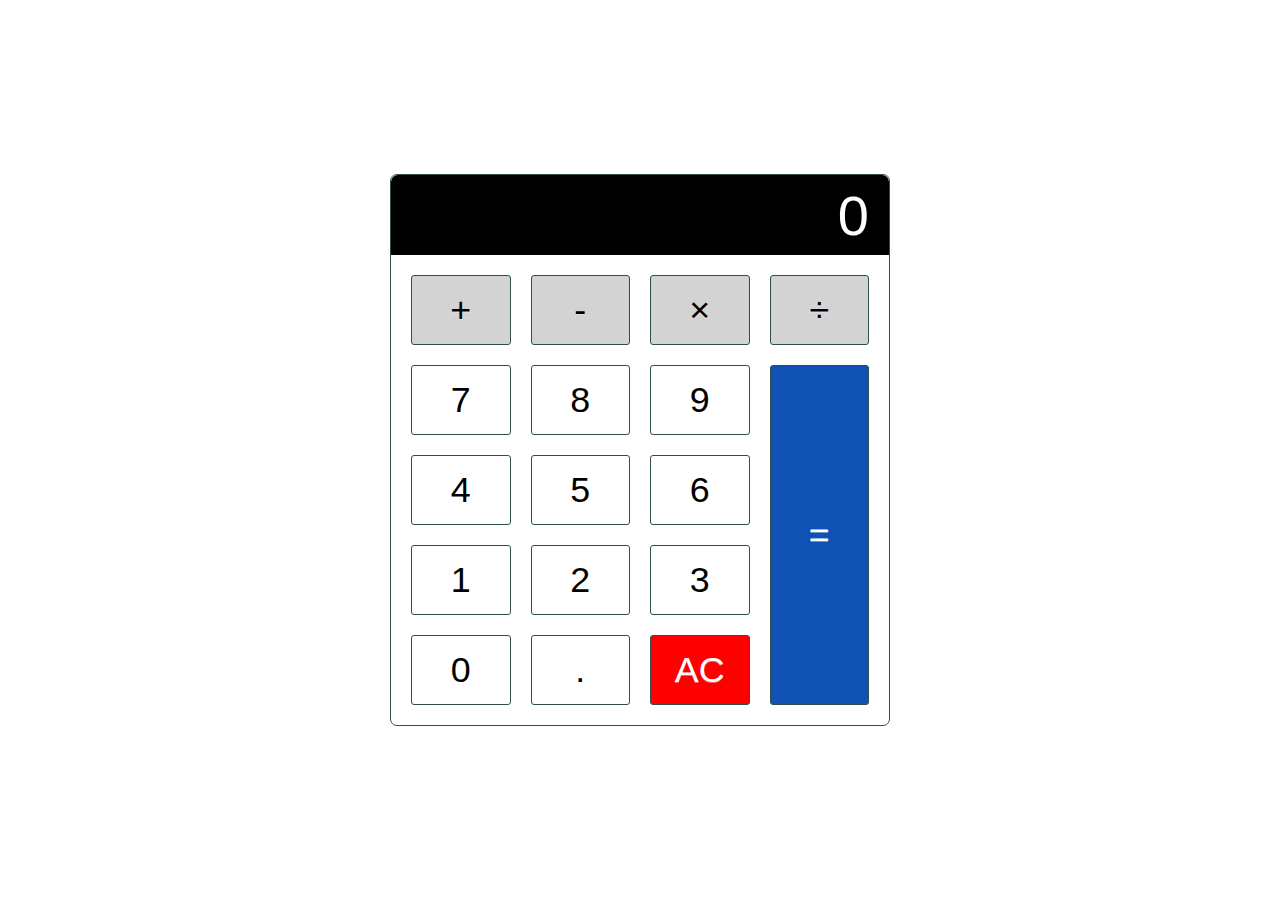
<file: Calculator/index.html>
<!DOCTYPE html>
<html lang="en">
    <head>
        <meta charset="UTF-8">
        <meta http-equiv="X-UA-Compatible" content="IE=edge">
        <meta name="viewport" content="width=device-width, initial-scale=1.0">
        <title>Calculator</title>
        <link rel="stylesheet" href="./css/style.css">
        <script src="./js/main.js" defer></script>
    </head>

    <body>
        <div class="calculator">
            <input type="text" class="calculator-screen" value="0" disabled>
            <div class="calculator-keys">

                <button type="button" class="operator" value="+">+</button>
                <button type="button" class="operator" value="-">-</button>
                <button type="button" class="operator" value="*">&times;</button>
                <button type="button" class="operator" value="/">&divide;</button>

                <button type="button" value="7">7</button>
                <button type="button" value="8">8</button>
                <button type="button" value="9">9</button>

                <button type="button" value="4">4</button>
                <button type="button" value="5">5</button>
                <button type="button" value="6">6</button>

                <button type="button" value="1">1</button>
                <button type="button" value="2">2</button>
                <button type="button" value="3">3</button>

                <button type="button" value="0">0</button>

                <button type="button" class="decimal function" value=".">.</button>
                <button type="button" class="all-clear function" value="all-clear">AC</button>
                <button type="button" class="equal-sign operator" value="=">=</button>
            </div>
        </div>
    </body>
</html>
</file>
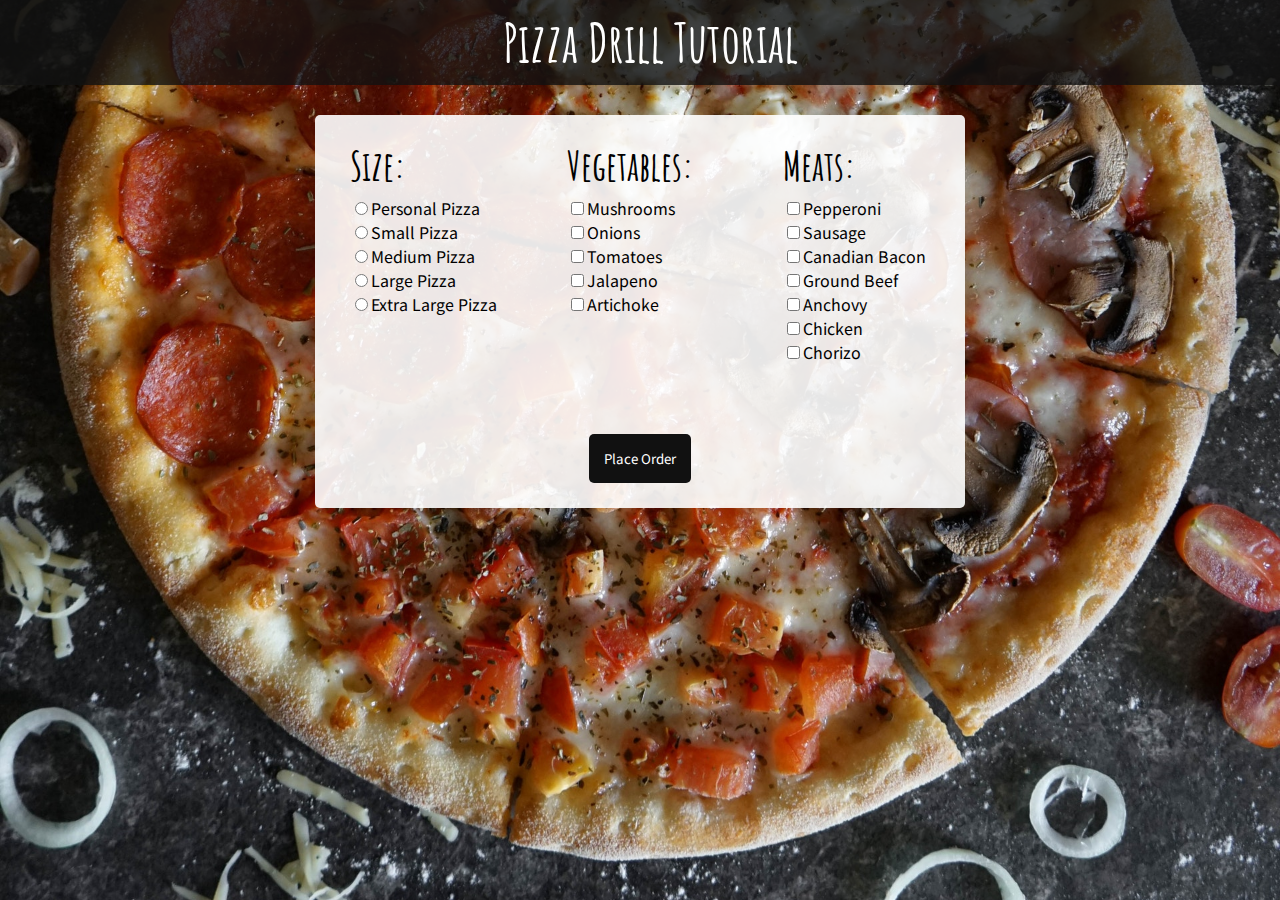
<file: Pizza_Project/index.html>
<!DOCTYPE html>
<html lang="en">
    <head>
        <meta charset="UTF-8">
        <meta http-equiv="X-UA-Compatible" content="IE=edge">
        <meta name="viewport" content="width=device-width, initial-scale=1.0">
        <title>Pizza Drill Demo</title>
        <link rel="stylesheet" href="./css/style.css">
        <script src="./js/main.js"></script>
    </head>
    <body>
        <header>
            <h1>Pizza Drill Tutorial</h1>
        </header>
        <div id="menuBG">
            <form id="frmMenu">
                <div id="menu">
                    <div class="menu left">
                        <h3>Size:</h3>
                        <input class="size" type="radio" name="Size" value="Personal Pizza">Personal Pizza<br>
                        <input class="size" type="radio" name="Size" value="Small Pizza">Small Pizza<br>
                        <input class="size" type="radio" name="Size" value="Medium Pizza">Medium Pizza<br>
                        <input class="size" type="radio" name="Size" value="Large Pizza">Large Pizza<br>
                        <input class="size" type="radio" name="Size" value="Extra Large Pizza">Extra Large Pizza<br>
                    </div>

                    <div class="menu middle">
                        <h3>Vegetables:</h3>
                        <input class="toppings" type="checkbox" name="Vegetables" value="Mushrooms">Mushrooms<br>
                        <input class="toppings" type="checkbox" name="Vegetables" value="Onions">Onions<br>
                        <input class="toppings" type="checkbox" name="Vegetables" value="Tomatoes">Tomatoes<br>
                        <input class="toppings" type="checkbox" name="Vegetables" value="Jalapeno">Jalapeno<br>
                        <input class="toppings" type="checkbox" name="Vegetables" value="Artichoke">Artichoke<br>

                    </div>
    
                    <div class="menu right">
                        <h3>Meats:</h3>
                        <input class="toppings" type="checkbox" name="Topping" value="Pepperoni">Pepperoni<br>
                        <input class="toppings" type="checkbox" name="Topping" value="Sausage">Sausage<br>
                        <input class="toppings" type="checkbox" name="Topping" value="Canadian Bacon">Canadian Bacon<br>
                        <input class="toppings" type="checkbox" name="Topping" value="Ground Beef">Ground Beef<br>
                        <input class="toppings" type="checkbox" name="Topping" value="Anchovy">Anchovy<br>
                        <input class="toppings" type="checkbox" name="Topping" value="Chicken">Chicken<br>
                        <input class="toppings" type="checkbox" name="Topping" value="Chorizo">Chorizo<br>
                    </div>
                </div>
                
                <div id="cart">
                    <div id="showText"></div>
                    <div id="totalPrice"></div>
                </div>
                <div id="button-container">
                    <input id="btnOrder" type="button" onclick="getReceipt()" value="Place Order">
                </div>
            </form>
        </div>
    </body>
</html>
</file>
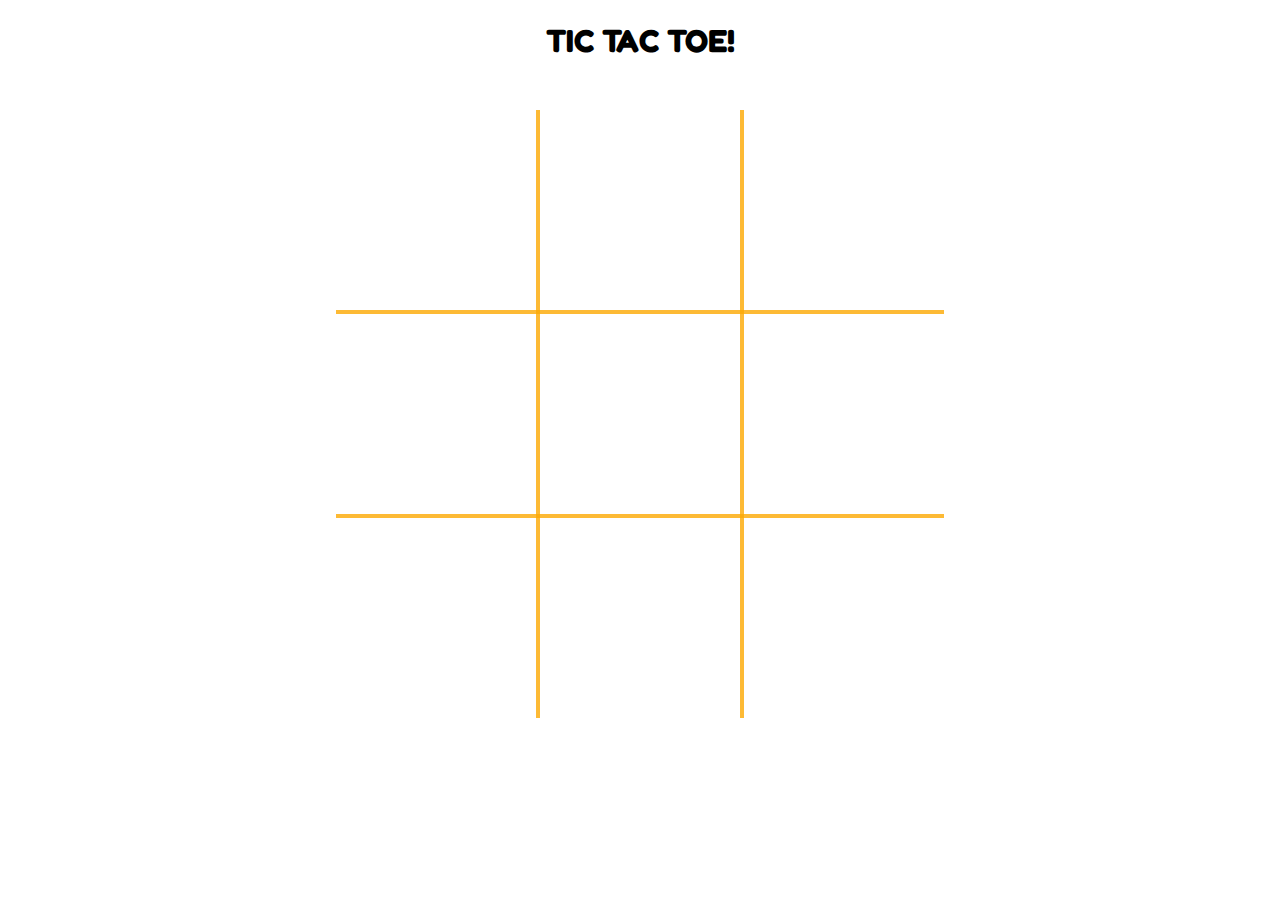
<file: TicTacToe/index.html>
<!DOCTYPE html>
<html lang="en">
    <head>
        <meta charset="UTF-8">
        <meta http-equiv="X-UA-Compatible" content="IE=edge">
        <meta name="viewport" content="width=device-width, initial-scale=1.0">
        <title>Tic Tac Toe!</title>
        <link rel="stylesheet" href="./css/style.css">
        <script src="./js/main.js"></script>
    </head>
    <body id="body">
        <!-- This container is needed to overlay our canvas over our table. -->
        <h1>Tic Tac Toe!</h1>
        <div class="center-container">
            <!--Note: Canvas width and height must be set within the element. -->
            <canvas id="win-lines" width="608" height="608"></canvas>
            <table>
                <tr>
                    <td id='0' onclick='placeXOrO("0")'></td>
                    <td id='1' onclick='placeXOrO("1")'></td>
                    <td id='2' onclick='placeXOrO("2")'></td>
                </tr>
                <tr>
                    <td id='3' onclick='placeXOrO("3")'></td>
                    <td id='4' onclick='placeXOrO("4")'></td>
                    <td id='5' onclick='placeXOrO("5")'></td>
                </tr>
                <tr>
                    <td id='6' onclick='placeXOrO("6")'></td>
                    <td id='7' onclick='placeXOrO("7")'></td>
                    <td id='8' onclick='placeXOrO("8")'></td>
                </tr>
            </table>
        </div>
    </body>
</html>
</file>
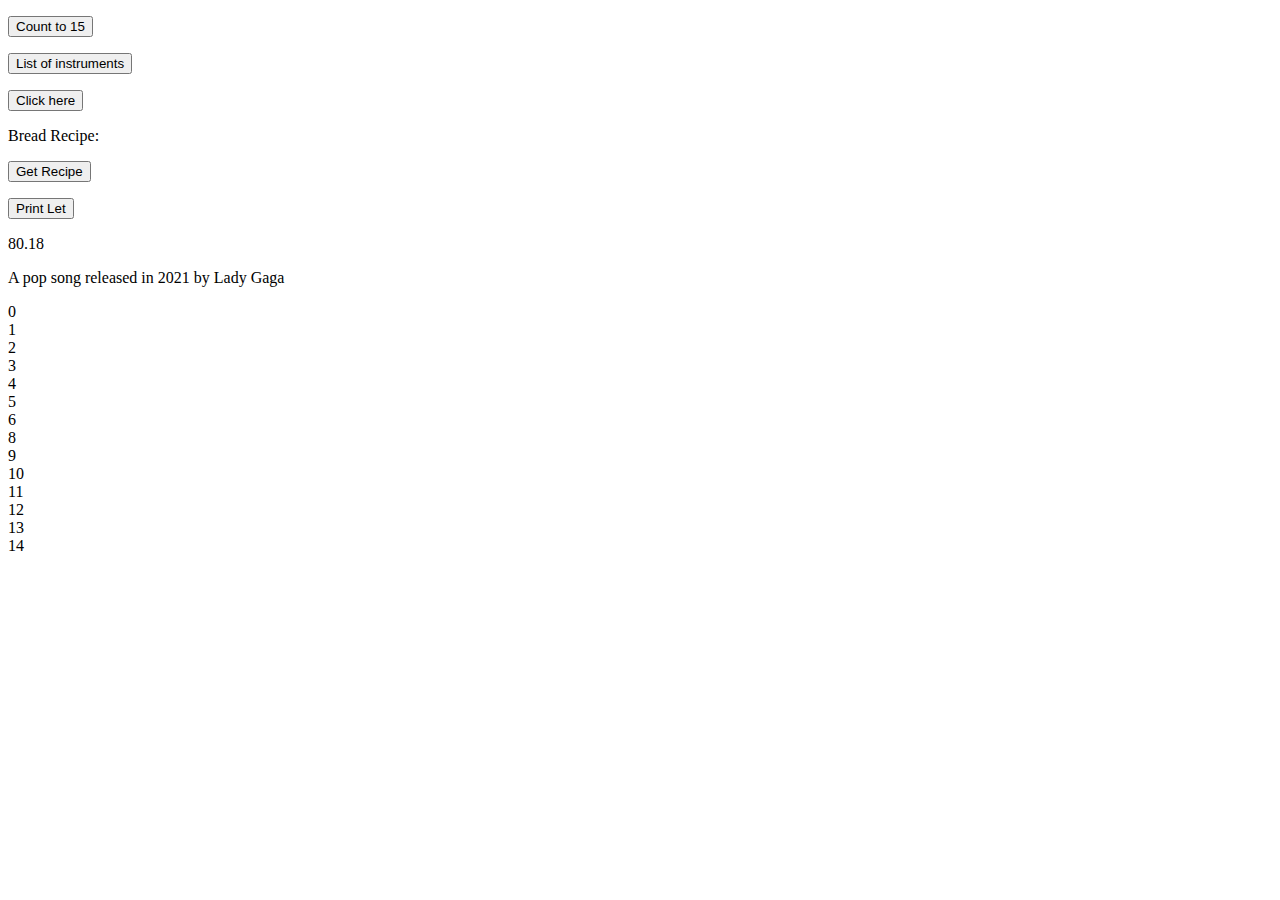
<file: Basic_JavaScript_Projects/Project10_loops_arrays/index.html>
<!DOCTYPE html>
<html lang="en">
    <head>
        <meta charset="UTF-8">
        <meta http-equiv="X-UA-Compatible" content="IE=edge">
        <meta name="viewport" content="width=device-width, initial-scale=1.0">
        <title>Loops Arrays</title>
        <script src="./js/main.js" defer></script>
    </head>
    <body>
        <p id="loop"></p>
        <button onclick="counter()">Count to 15</button>

        <p id="instrumentList"></p>
        <button onclick="forLoop()">List of instruments</button>

        <p id="cat"></p>
        <button onclick="cats()">Click here</button>

        <p>Bread Recipe:</p>
        <p id="recipe"></p>
        <button onclick="getRecipe()">Get Recipe</button>
        
        <p id="let"></p>
        <p id="let2"></p>
        <p id="let3"></p>
        <button onclick="printLet()">Print Let</button>

        <p id="number"></p>

        <p id="songObject"></p>
        
        <p id="count"></p>

    </body>
</html>
</file>
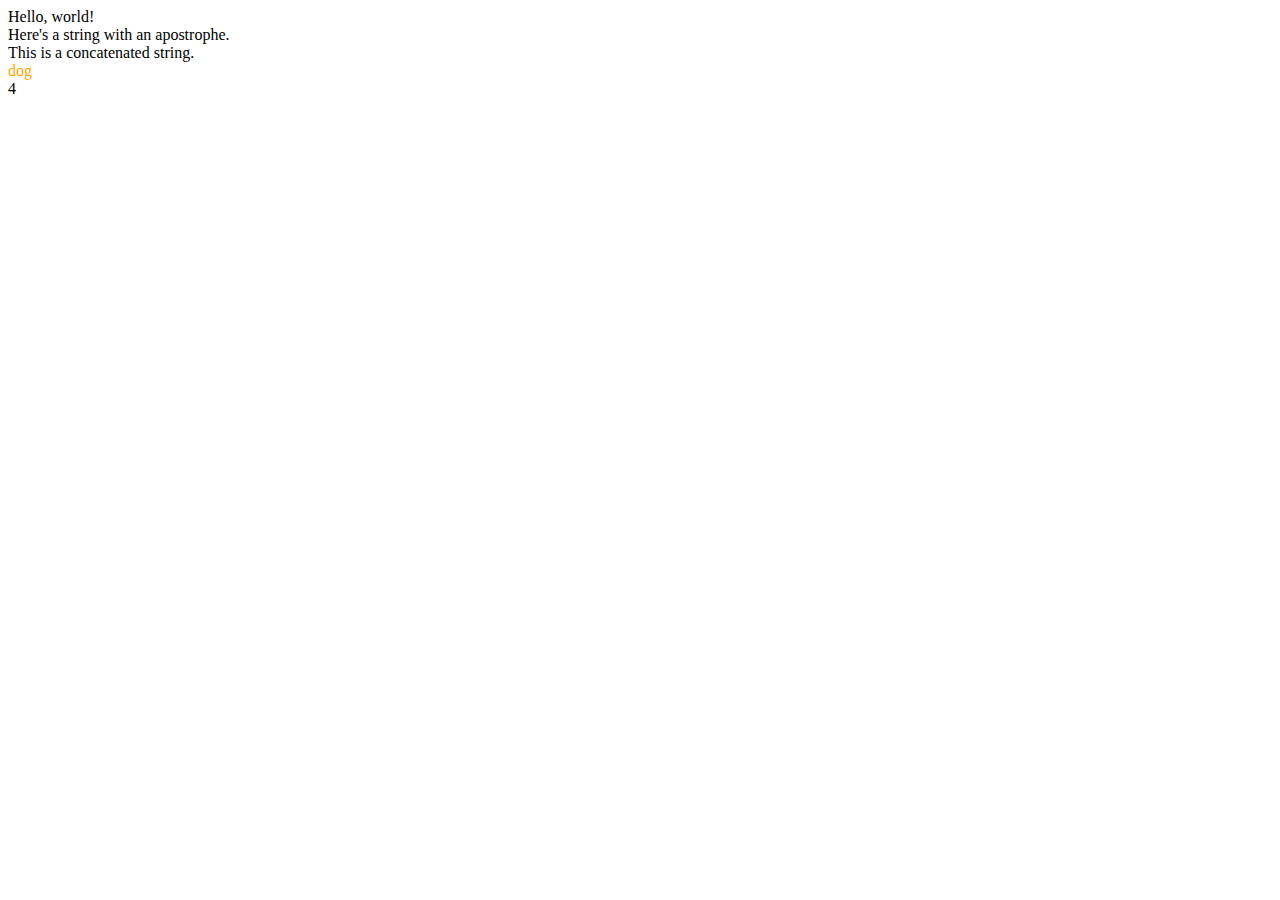
<file: Basic_JavaScript_Projects/Project1_expressions_alert/index.html>
<!DOCTYPE html>
<html lang="en">
<head>
    <meta charset="UTF-8">
    <meta http-equiv="X-UA-Compatible" content="IE=edge">
    <meta name="viewport" content="width=device-width, initial-scale=1.0">
    <title>Document</title>
    <script src="./JS/main.js"></script>
</head>
<body>
</body>
</html>
</file>
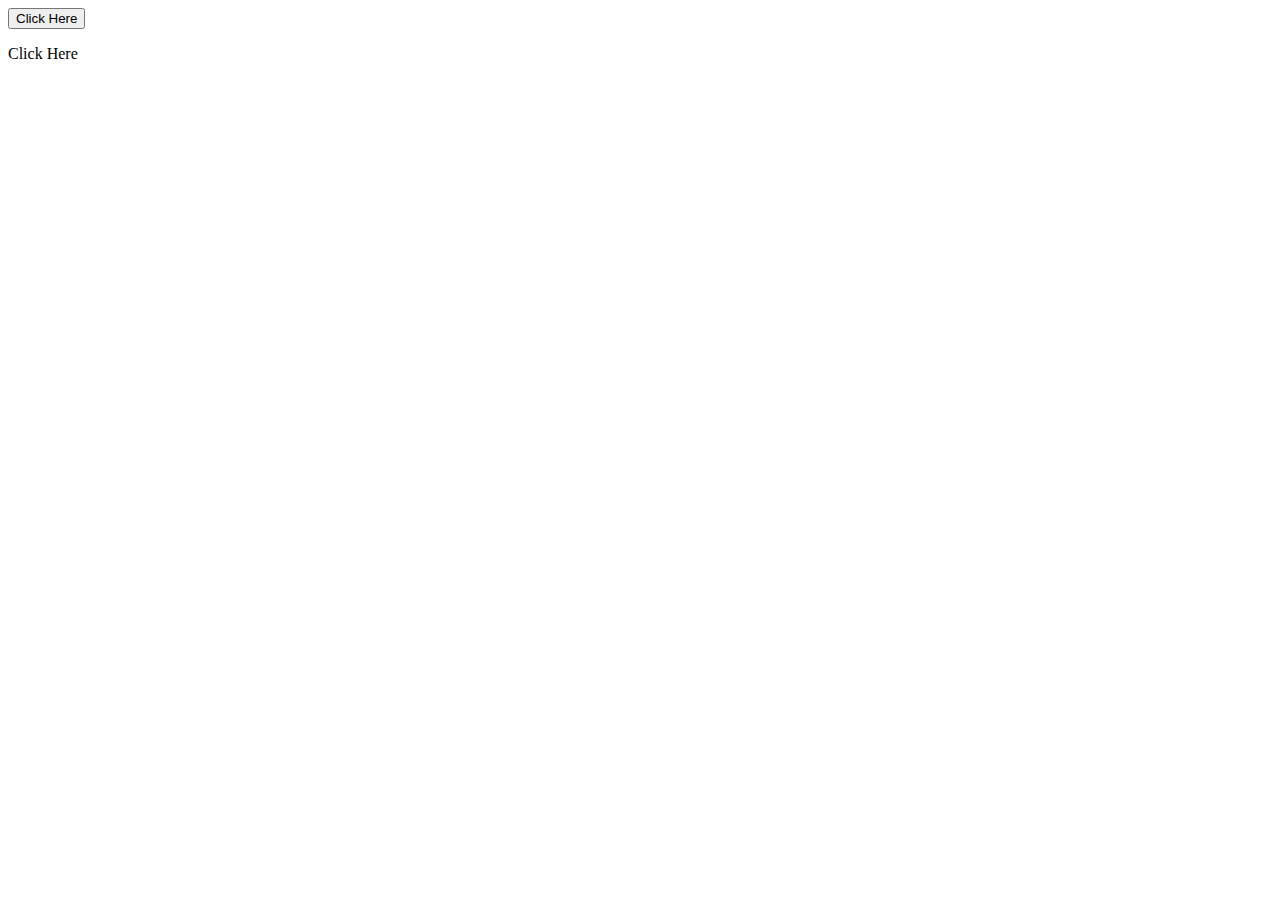
<file: Basic_JavaScript_Projects/Project2_functions/index.html>
<!DOCTYPE html>
<html lang="en">
<head>
    <meta charset="UTF-8">
    <meta http-equiv="X-UA-Compatible" content="IE=edge">
    <meta name="viewport" content="width=device-width, initial-scale=1.0">
    <title>Document</title>
    <script src="./js/main.js"></script>
</head>
<body>
    <button onclick="greenText()" id="green">
        Click Here
    </button>

    <p id="concatenate" onclick="stringConcatenate()">
        Click Here
    </p>
</body>
</html>
</file>
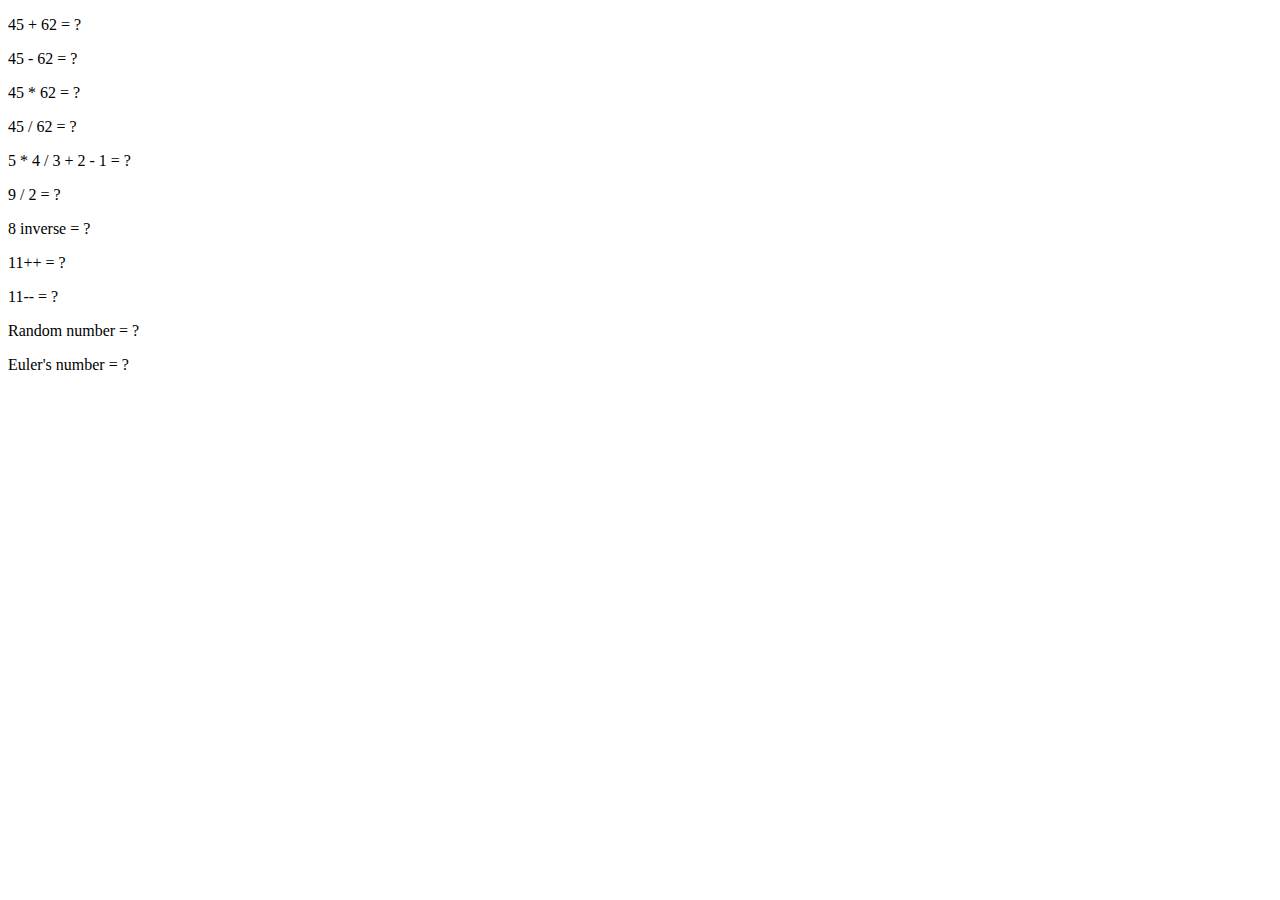
<file: Basic_JavaScript_Projects/Project3_math_operators/index.html>
<!DOCTYPE html>
<html lang="en">
<head>
    <meta charset="UTF-8">
    <meta http-equiv="X-UA-Compatible" content="IE=edge">
    <meta name="viewport" content="width=device-width, initial-scale=1.0">
    <title>Math</title>
</head>
<body>
    <p id="addition" onclick="add()">
        45 + 62 = ?
    </p>

    <p id="subtraction" onclick="subtract()">
        45 - 62 = ?
    </p>

    <p id="multiplication" onclick="multiply()">
        45 * 62 = ?
    </p>

    <p id="division" onclick="divide()">
        45 / 62 = ?
    </p>

    <p id="multiple-operations" onclick="math()">
        5 * 4 / 3 + 2 - 1 = ?
    </p>

    <p id="division-remainder" onclick="modulus()">
        9 / 2 = ?
    </p>
    
    <p id="negation" onclick="negate()">
        8 inverse = ?
    </p>

    <p id="incrementation" onclick="increment()">
        11++ = ?
    </p>

    <p id="decrementation" onclick="decrement()">
        11-- = ?
    </p>

    <p id="random-number" onclick="random()">
        Random number = ?
    </p>

    <p id="eulers-number" onclick="euler()">
        Euler's number = ?
    </p>

    <script src="./js/main.js"></script>
</body>
</html>
</file>
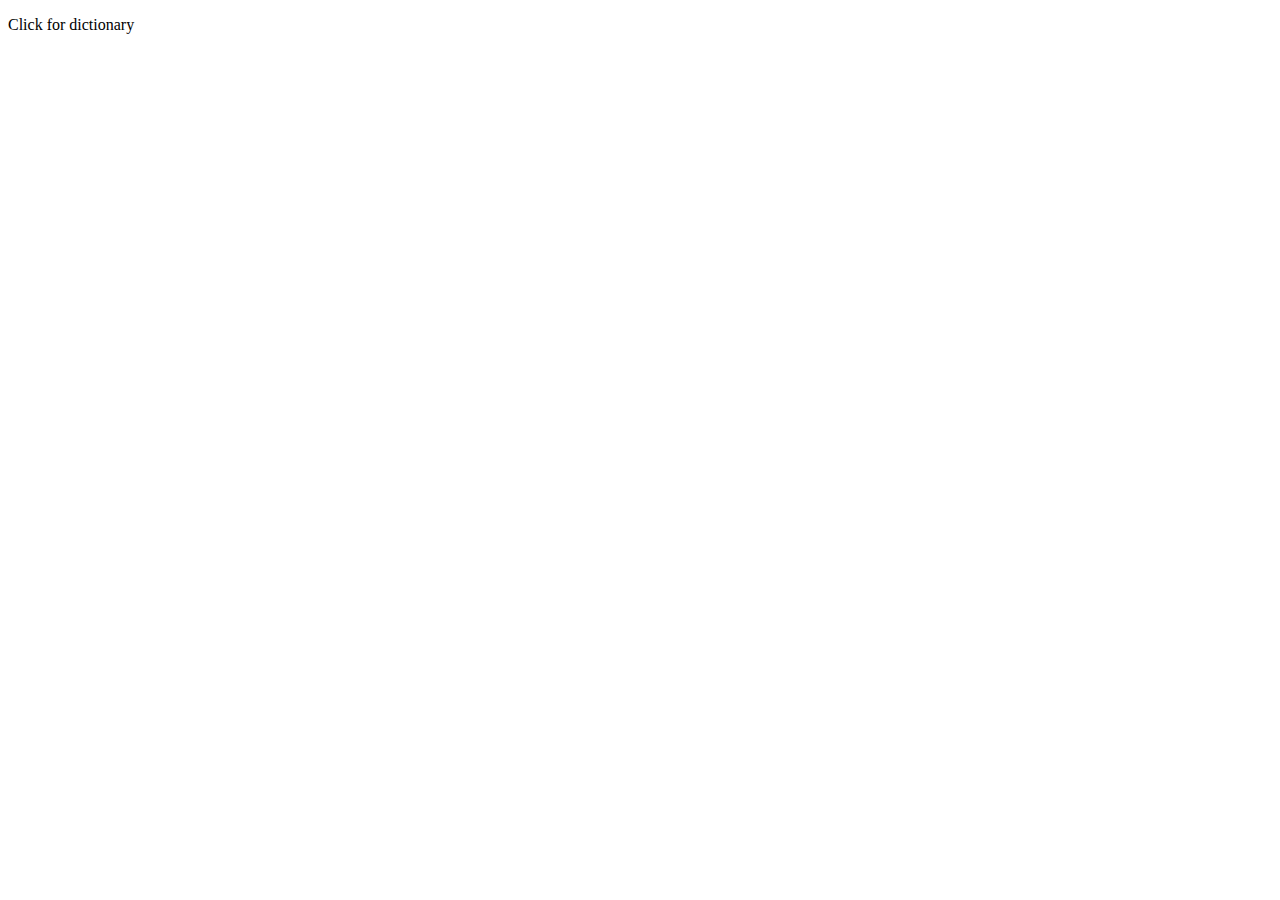
<file: Basic_JavaScript_Projects/Project4_dictionaries/index.html>
<!DOCTYPE html>
<html lang="en">
    <head>
        <meta charset="UTF-8">
        <meta http-equiv="X-UA-Compatible" content="IE=edge">
        <meta name="viewport" content="width=device-width, initial-scale=1.0">
        <title>Dictionaries</title>
    </head>
    <body>
        <p id="dictionary" onclick="printDictionary()">
            Click for dictionary
        </p>

        <script src="./js/main.js"></script>
    </body>
</html>
</file>
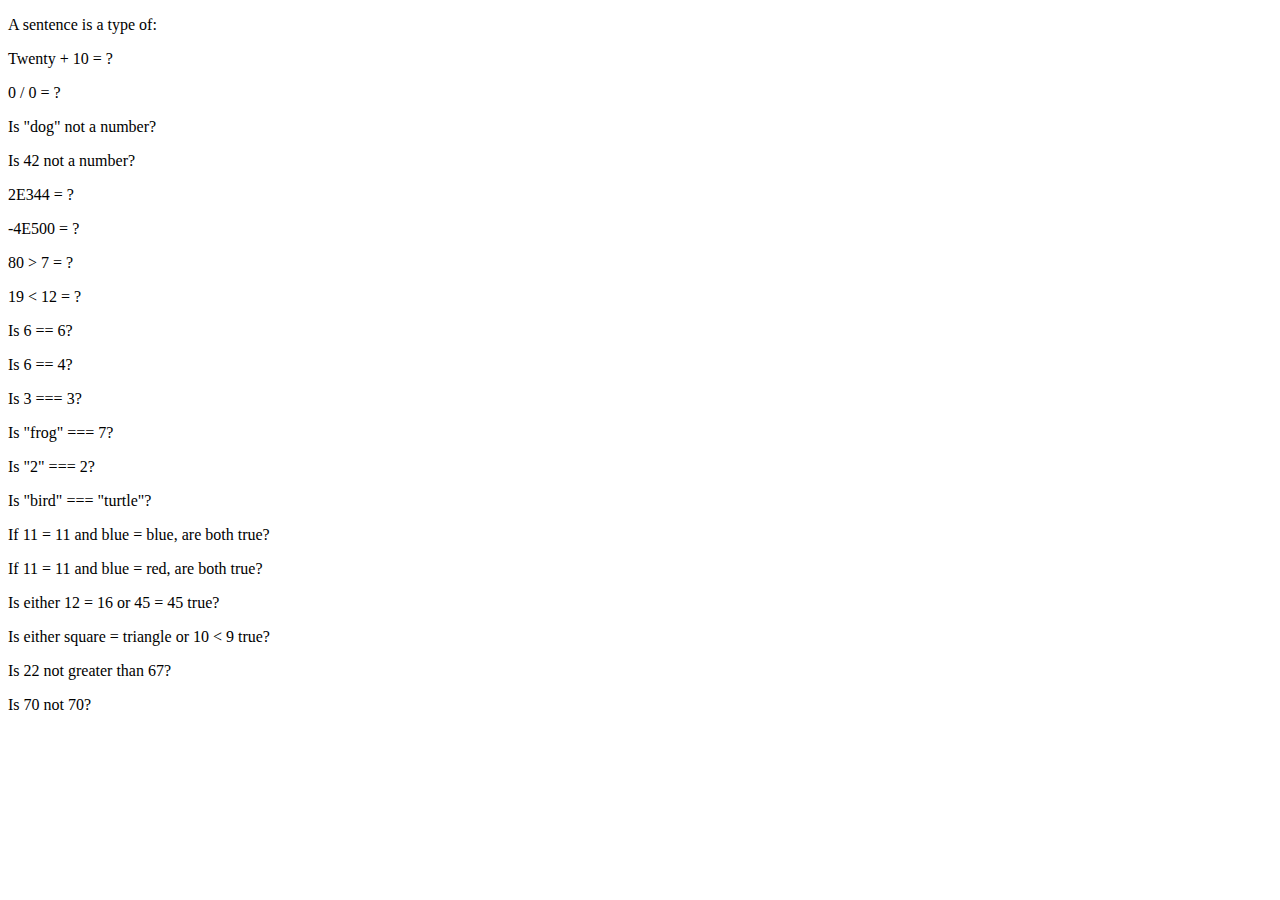
<file: Basic_JavaScript_Projects/Project5_comparisons_type_coercion/index.html>
<!DOCTYPE html>
<html lang="en">
    <head>
        <meta charset="UTF-8">
        <meta http-equiv="X-UA-Compatible" content="IE=edge">
        <meta name="viewport" content="width=device-width, initial-scale=1.0">
        <title>Comparisons Type Coercion</title>
    </head>
    <body>
        <p id="type" onclick="typeOf()">
            A sentence is a type of:
        </p>

        <p id="coercion" onclick="coerce()">
            Twenty + 10 = ?
        </p>

        <p id="zero" onclick="zeroNaN()">
            0 / 0 = ?
        </p>

        <p id="dog" onclick="dogNaN()">
            Is "dog" not a number?
        </p>

        <p id="num" onclick="numNaN()">
            Is 42 not a number?
        </p>

        <p id="infinity" onclick="posInfinity()">
            2E344 = ?
        </p>

        <p id="neg-infinity" onclick="negInfinity()">
            -4E500 = ?
        </p>

        <p id="greater" onclick="greaterThan()">
            80 > 7 = ?
        </p>

        <p id="less" onclick="lessThan()">
            19 < 12 = ?
        </p>

        <p id="equalT" onclick="equalTrue()">
            Is 6 == 6?
        </p>

        <p id="equalF" onclick="equalFalse()">
            Is 6 == 4?
        </p>

        <p id="3equalT" onclick="tripleEqualTrue()">
            Is 3 === 3?
        </p>

        <p id="3equalF" onclick="tripleEqualFalse()">
            Is "frog" === 7?
        </p>

        <p id="3equalFV" onclick="tripleEqualFalseValue()">
            Is "2" === 2?
        </p>

        <p id="3equalFD" onclick="tripleEqualFalseData()">
            Is "bird" === "turtle"?
        </p>

        <p id="andT" onclick="andTrue()">
            If 11 = 11 and blue = blue, are both true?
        </p>

        <p id="andF" onclick="andFalse()">
            If 11 = 11 and blue = red, are both true?
        </p>
        
        <p id="orT" onclick="orTrue()">
            Is either 12 = 16 or 45 = 45 true?
        </p>

        <p id="orF" onclick="orFalse()">
            Is either square = triangle or 10 < 9 true?
        </p>

        <p id="notT" onclick="notTrue()">
            Is 22 not greater than 67?
        </p>

        <p id="notF" onclick="notFalse()">
            Is 70 not 70?
        </p>
        
        <script src="./js/main.js"></script>
    </body>
</html>
</file>
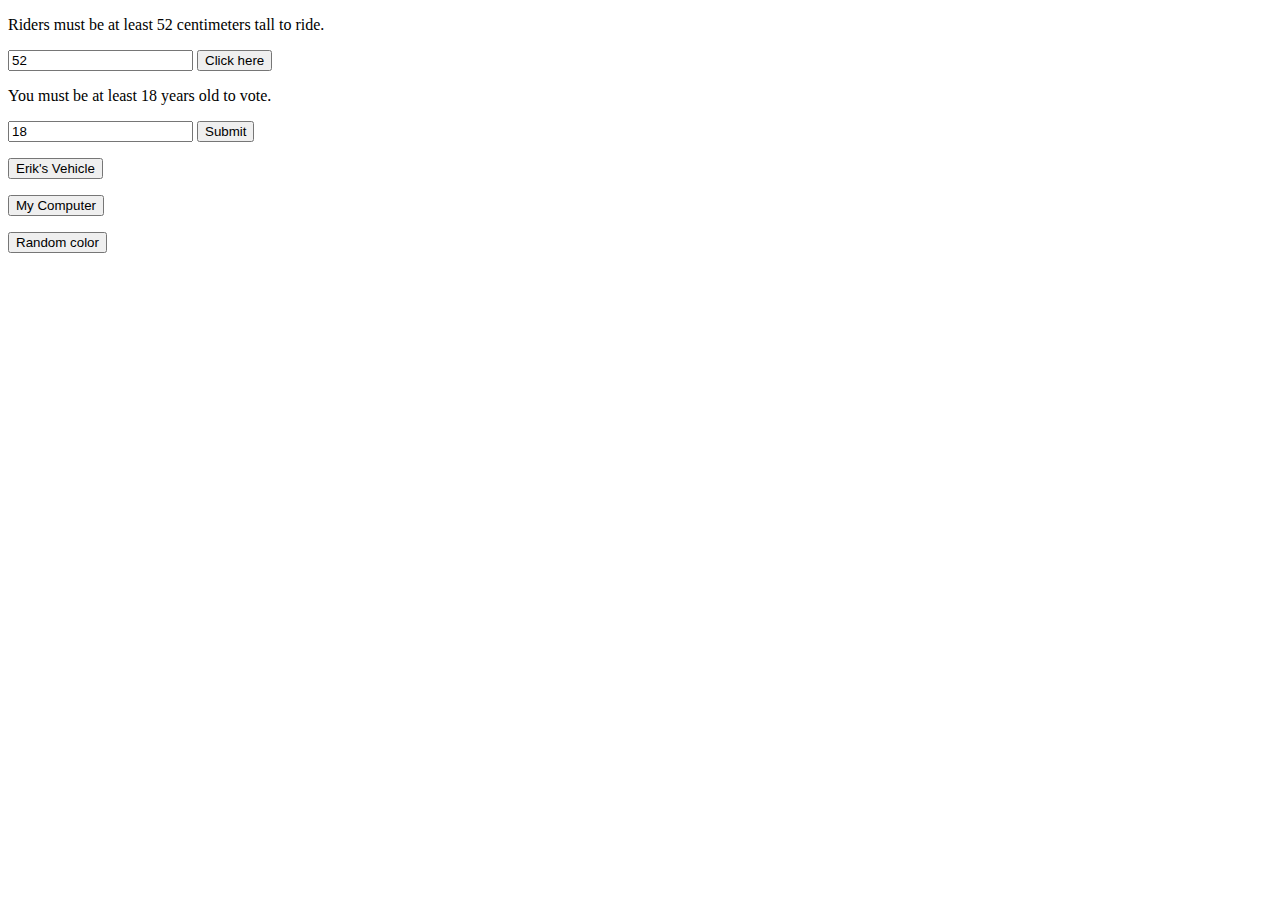
<file: Basic_JavaScript_Projects/Project6_ternary_operators_constructors/index.html>
<!DOCTYPE html>
<html lang="en">
    <head>
        <meta charset="UTF-8">
        <meta http-equiv="X-UA-Compatible" content="IE=edge">
        <meta name="viewport" content="width=device-width, initial-scale=1.0">
        <title>Ternary Operators and Constructors</title>
    </head>
    <body>
        <p>Riders must be at least 52 centimeters tall to ride.</p>
        <input id="height" value="52" />
        <button onclick="rideFunction()">Click here</button>
        <p id="ride"></p>

        <p>You must be at least 18 years old to vote.</p>
        <input id="age" value="18" />
        <button onclick="voteFunction()">Submit</button>
        <p id="vote"></p>

        <button onclick="printCar()">Erik's Vehicle</button>
        <p id="car-container"></p>

        <button onclick="printComputer()">My Computer</button>
        <p id="computer-container"></p>

        <button onclick="randomColor()">Random color</button>
        <p id="color"></p>

        <script src="./js/main.js"></script>
    </body>
</html>
</file>
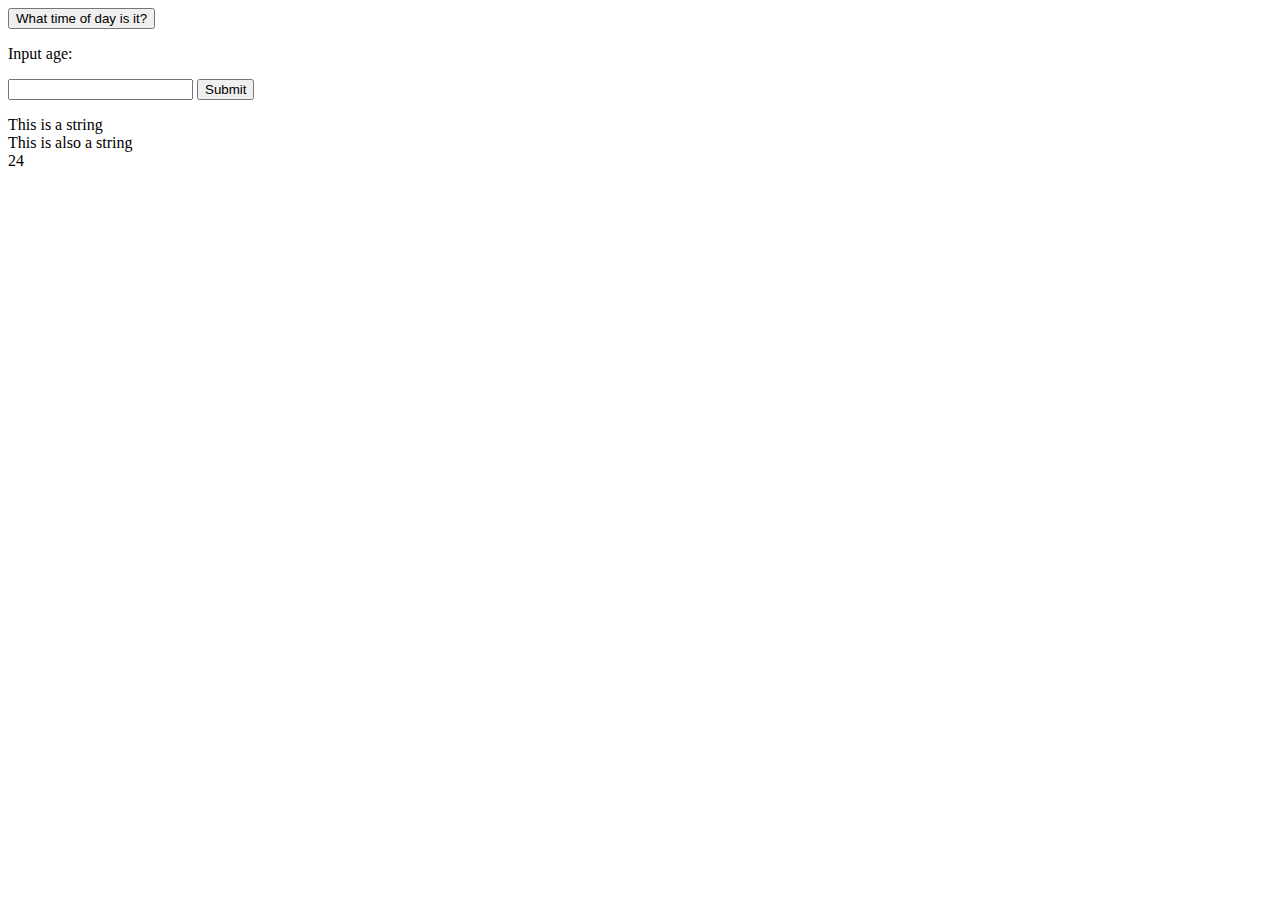
<file: Basic_JavaScript_Projects/Project7_scope_time_function/index.html>
<!DOCTYPE html>
<html lang="en">
    <head>
        <meta charset="UTF-8">
        <meta http-equiv="X-UA-Compatible" content="IE=edge">
        <meta name="viewport" content="width=device-width, initial-scale=1.0">
        <title>Scope Time Function</title>
    </head>
    <body>
        <button onclick="whatTime()">What time of day is it?</button>
        <p id="time"></p>

        <p>Input age:</p>
        <input type="text" id="age" value="">
        <button onclick="checkAge()">Submit</button>
        <p id="result"></p>
        
        <script src="./js/main.js"></script>
    </body>
</html>
</file>
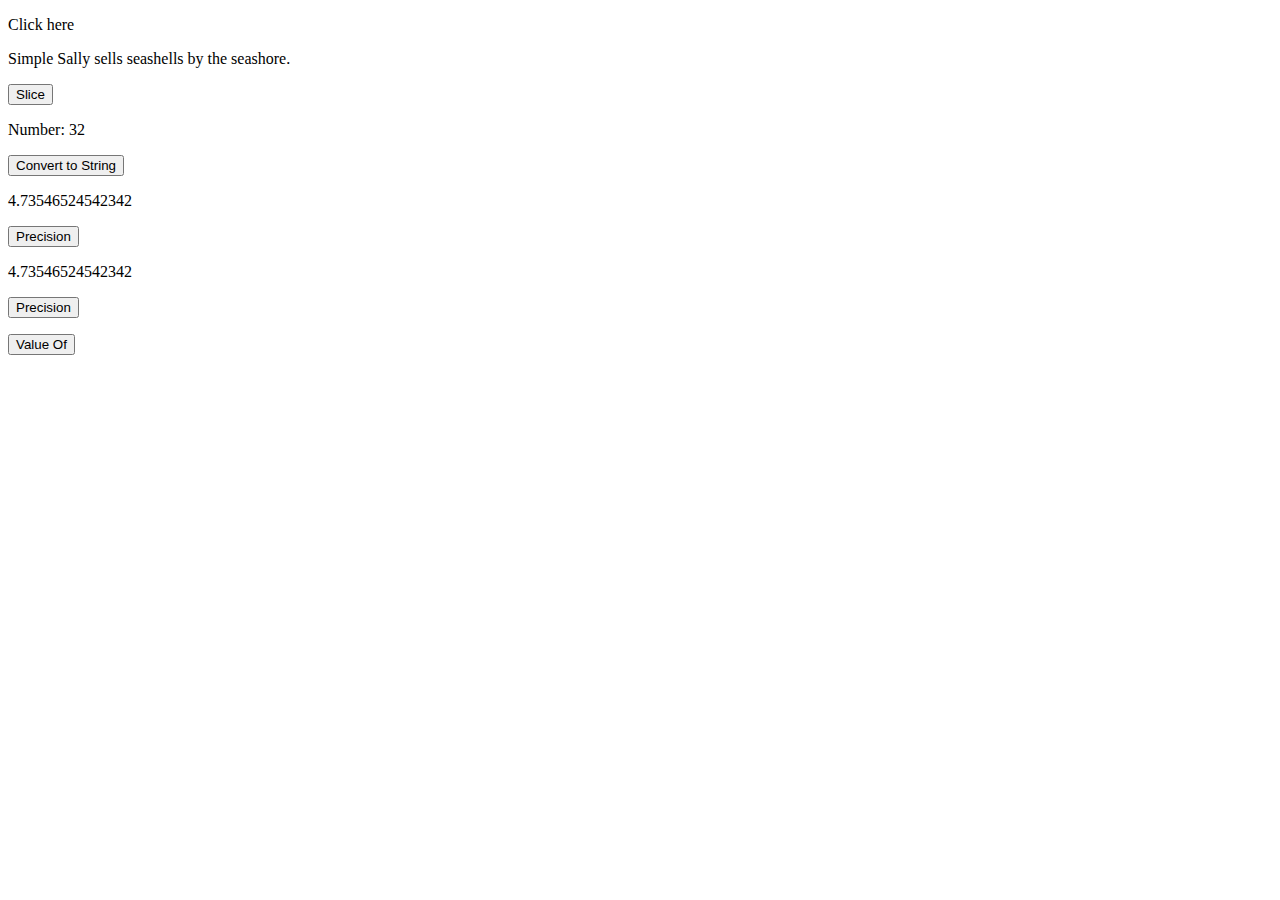
<file: Basic_JavaScript_Projects/Project8_string_methods/index.html>
<!DOCTYPE html>
<html lang="en">
    <head>
        <meta charset="UTF-8">
        <meta http-equiv="X-UA-Compatible" content="IE=edge">
        <meta name="viewport" content="width=device-width, initial-scale=1.0">
        <title>String Methods</title>
    </head>
    <body>
        <p id="concatenate" onclick="concatString()">Click here</p>
        
        <p>Simple Sally sells seashells by the seashore.</p>
        <p id="slice"></p>
        <button onclick="sliceMethod()">Slice</button>

        <p id="numToString">Number: 32</p>
        <button onclick="toStringMethod()">Convert to String</button>

        <p id="precision">4.73546524542342</p>
        <button onclick="precisionMethod()">Precision</button>

        <p id="fixed">4.73546524542342</p>
        <button onclick="fixedMethod()">Precision</button>

        <p id="valueResult"></p>
        <button onclick="valueOfMethod()">Value Of</button>

        <script src="./js/main.js"></script>
    </body>
</html>
</file>
<file: Calculator/css/style.css>
html {
    font-size: 70%;
    box-sizing: border-box;
}

*, *::before, *::after {
    margin: 0;
    padding: 0;
    box-sizing: inherit;
}

.calculator {
    border: 1.2px solid darkslategray;
    border-radius: 7px;
    position: absolute;
    top: 50%;
    left: 50%;
    transform: translate(-50%, -50%);
    width: 500px;
}

.calculator-screen {
    width: 100%;
    font-size: 5rem;
    height: 80px;
    border: none;
    background-color: black;
    color: white;
    text-align: right;
    padding-right: 20px;
    padding-left: 20px;
    border-radius: 7px 7px 0 0;
}

button {
    height: 70px;
    border-radius: 3px;
    border: 1px solid darkslategray;
    background-color: transparent;
    font-size: 3.2rem;
    color: black;
    text-shadow: 0 1px rgba(255, 255, 255, .4);
    box-shadow: inset 0 0 0 1ox rgba(255, 255, 255, .05) inset 0 -1px 0 0 rgba(255, 255, 255, .05), 0 1px 0 0 rgba(255, 255, 255, .05);
}

button:hover {
    background-color: #e1e1e1;;
}

.operator {
    color: black;
    background-color: lightgray;
}

.all-clear {
    background-color: red;
    border-color: darkslategray;
    color: #fff;
}

.all-clear:hover {
    background-color: darkred;
}

.equal-sign {
    background-color: rgb(16, 81, 180);
    border-color: darkslategray;
    color:#fff;
    height: 100%;
    grid-area: 2 / 4 / 6 / 5;
}

.equal-sign:hover {
    background-color: darkblue;
}

.calculator-keys {
    display: grid;
    grid-template-columns: repeat(4, 1fr);
    grid-gap: 20px;
    padding: 20px;
}
</file>
<file: Pizza_Project/css/style.css>
@import url('https://fonts.googleapis.com/css2?family=Amatic+SC:wght@700&family=Noto+Sans+JP&display=swap');

* {
    font-family: 'Noto Sans JP', sans-serif;
}

body {
    background-image: url('../img/pizza1.jpg');
    background-repeat: no-repeat;
    background-position: center;
    background-size: cover;
    background-color: rgb(214, 70, 13);
    margin: 0;
}

header {
    margin: 0;
    display: block;
    width: 100%;
    height: 85px;
    line-height: 85px;
    background-color: rgba(17, 17, 17, 0.8);
}

h1 {
    margin: 0 0px 0 20px;
    color: #fff;
    font-family: 'Amatic SC', cursive;
    font-size: 40pt;
    text-align: center;
}

#menuBG {
    width: 650px;
    margin: 30px auto;
    background-color: rgba(255, 255, 255, .90);
    border-radius: 5px;
}

/*
#frmMenu {
    width: 400px;
    height: 200px;
}
*/

#menu {
    display: flex;
}

.left, .right, .middle {
    flex: 33%;
    padding: 10px 15px 15px 35px;
}

h3 {
    font-family: 'Amatic SC', cursive;
    font-size: 40px;
    margin-top: 15px;
    margin-bottom: 5px;
}

#cart {
    width: 70%;
    display: flex;
    margin: 0px auto;

}

#totalPrice, #showText {
    margin: 0 auto;
    padding: 20px;
    padding-left: 35px;
    flex: 50%;
}

#button-container {
    padding: 15px;
    padding-bottom: 25px;
}

#btnOrder {
    padding: 15px;
    display: block;
    margin: auto;
    background-color: rgb(17, 17, 17);
    color: #fff;
    border: none;
    border-radius: 5px;
}

#btnOrder:hover {
    background-color: rgb(255, 72, 0);
}
</file>
<file: TicTacToe/css/style.css>
@import url('https://fonts.googleapis.com/css2?family=Fredoka+One&display=swap');

* {
    font-family: 'Fredoka One', cursive;
}

.center-container {
    width: 608px;
    margin: 0 auto;
    margin-top: 50px;
}

table {
    border-collapse: collapse;
    border-style: hidden;
}

td {
    cursor: pointer;
    border: 4px solid rgba(252, 169, 3, 0.8);
    padding: 0px;
    width: 200px;
    height: 200px;
}

canvas {
    position: absolute;
    z-index: 10;
    pointer-events: none;
}

h1 {
    text-align: center;
    text-transform: uppercase;
}
</file>
